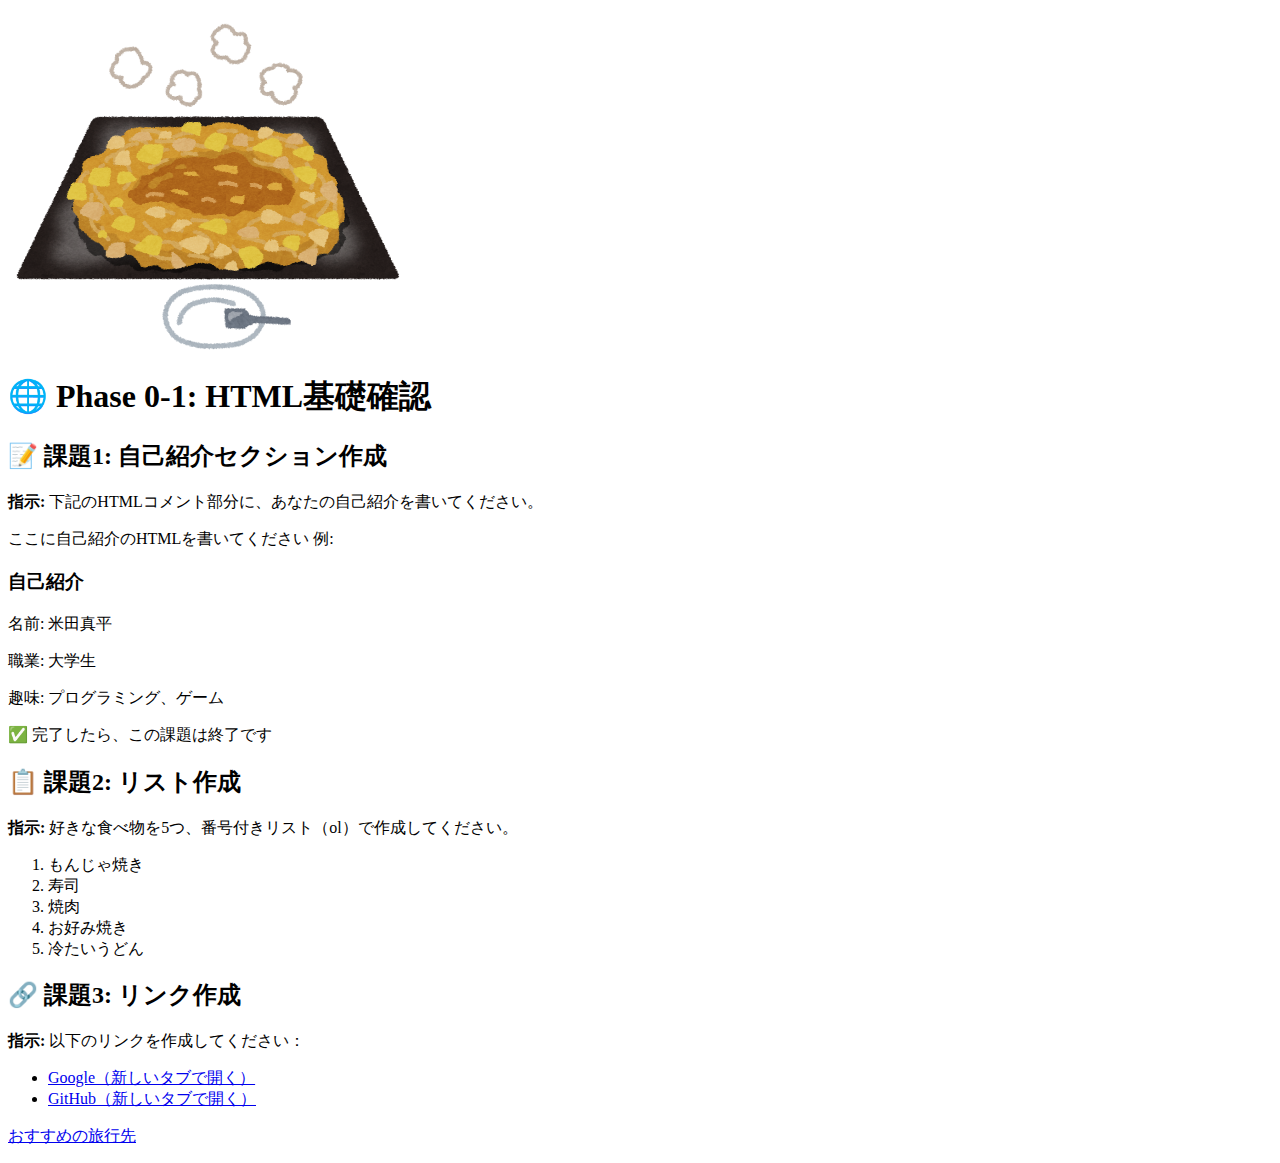
<file: index.html>
<!DOCTYPE html>
<html lang="ja">
<head>
    <meta charset="UTF-8">
    <meta name="viewport" content="width=device-width, initial-scale=1.0">
    <title>Phase 0-1: HTML基礎確認</title>
</head>
<body>
     <p>
       <img src="https://omu-aaa24016.github.io/monja_yaki.png" width="400" alt="おすすめの食べ物（もんじゃ焼き）の写真">
    </p>
    <h1>🌐 Phase 0-1: HTML基礎確認</h1>
    <div>
        <h2>📝 課題1: 自己紹介セクション作成</h2>
        <p><strong>指示:</strong> 下記のHTMLコメント部分に、あなたの自己紹介を書いてください。</p>
         ここに自己紹介のHTMLを書いてください
        例:
        <h3>自己紹介</h3>
        <p>名前: 米田真平</p>
        <p>職業: 大学生</p>
        <p>趣味: プログラミング、ゲーム</p>
        
        <p>✅ 完了したら、この課題は終了です</p>
    </div>
    <div>
        <h2>📋 課題2: リスト作成</h2>
        <p><strong>指示:</strong> 好きな食べ物を5つ、番号付きリスト（ol）で作成してください。</p>
        <ol>
            <li>もんじゃ焼き</li>
            <li>寿司</li>
            <li>焼肉</li>
            <li>お好み焼き</li>
            <li>冷たいうどん</li>
        </ol>
    </div>
    <div>
        <h2>🔗 課題3: リンク作成</h2>
        <p><strong>指示:</strong> 以下のリンクを作成してください：</p>
        <ul>
            <li><a href="https://www.google.com"target="_blank">Google（新しいタブで開く）</a></li>
            <li><a href="https://github.com/"target="_blank">GitHub（新しいタブで開く）</a></li>
        </ul>
    </div>
    <p>
        <a href="../second.html">おすすめの旅行先</a>
    </p>
</body>
</html>
</file>
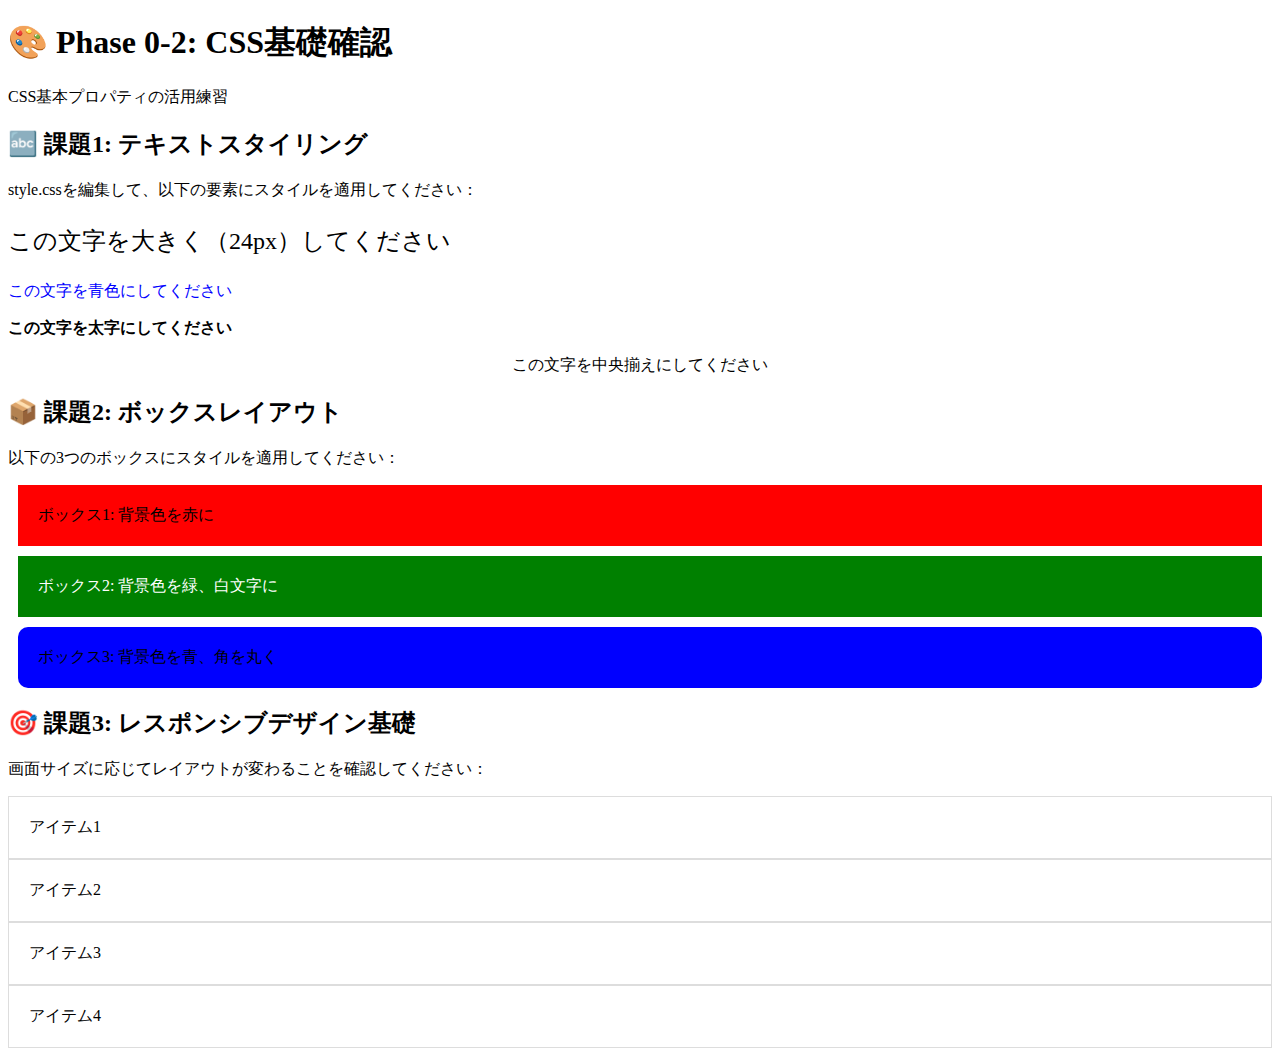
<file: css-kadai.html>
<!DOCTYPE html>
<html lang="ja">
<head>
    <meta charset="UTF-8">
    <meta name="viewport" content="width=device-width, initial-scale=1.0">
    <title>Phase 0-2: CSS基礎確認</title>
    <link rel="stylesheet" href="css-kadai-style.css">
</head>
<body>
    <h1>🎨 Phase 0-2: CSS基礎確認</h1>
    <p>CSS基本プロパティの活用練習</p>

    <h2>🔤 課題1: テキストスタイリング</h2>
    <p>style.cssを編集して、以下の要素にスタイルを適用してください：</p>
    
    <p class="large-text">この文字を大きく（24px）してください</p>
    <p class="colored-text">この文字を青色にしてください</p>
    <p class="bold-text">この文字を太字にしてください</p>
    <p class="center-text">この文字を中央揃えにしてください</p>

    <h2>📦 課題2: ボックスレイアウト</h2>
    <p>以下の3つのボックスにスタイルを適用してください：</p>
    
    <div class="box box1">ボックス1: 背景色を赤に</div>
    <div class="box box2">ボックス2: 背景色を緑、白文字に</div>
    <div class="box box3">ボックス3: 背景色を青、角を丸く</div>

    <h2>🎯 課題3: レスポンシブデザイン基礎</h2>
    <p>画面サイズに応じてレイアウトが変わることを確認してください：</p>
    
    <div class="responsive-grid">
        <div class="grid-item">アイテム1</div>
        <div class="grid-item">アイテム2</div>
        <div class="grid-item">アイテム3</div>
        <div class="grid-item">アイテム4</div>
    </div>
</body>
</html>
</file>
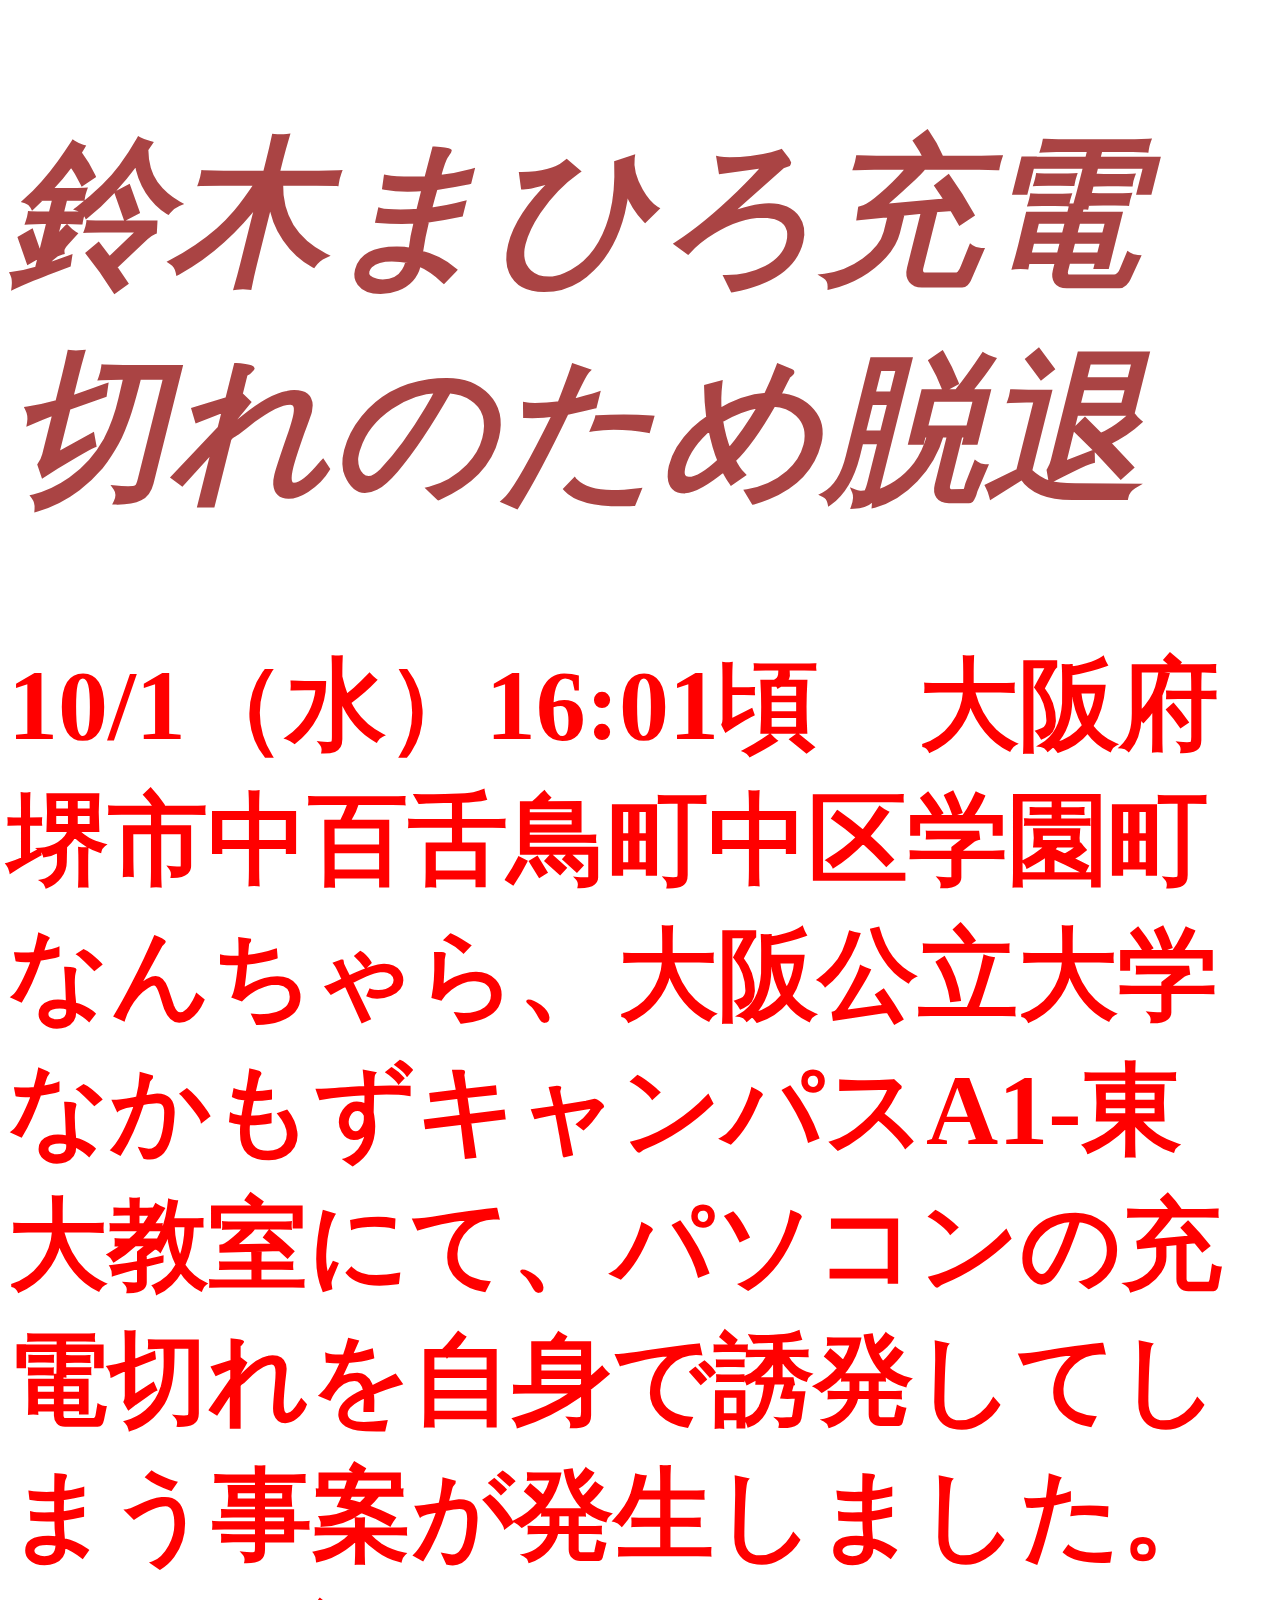
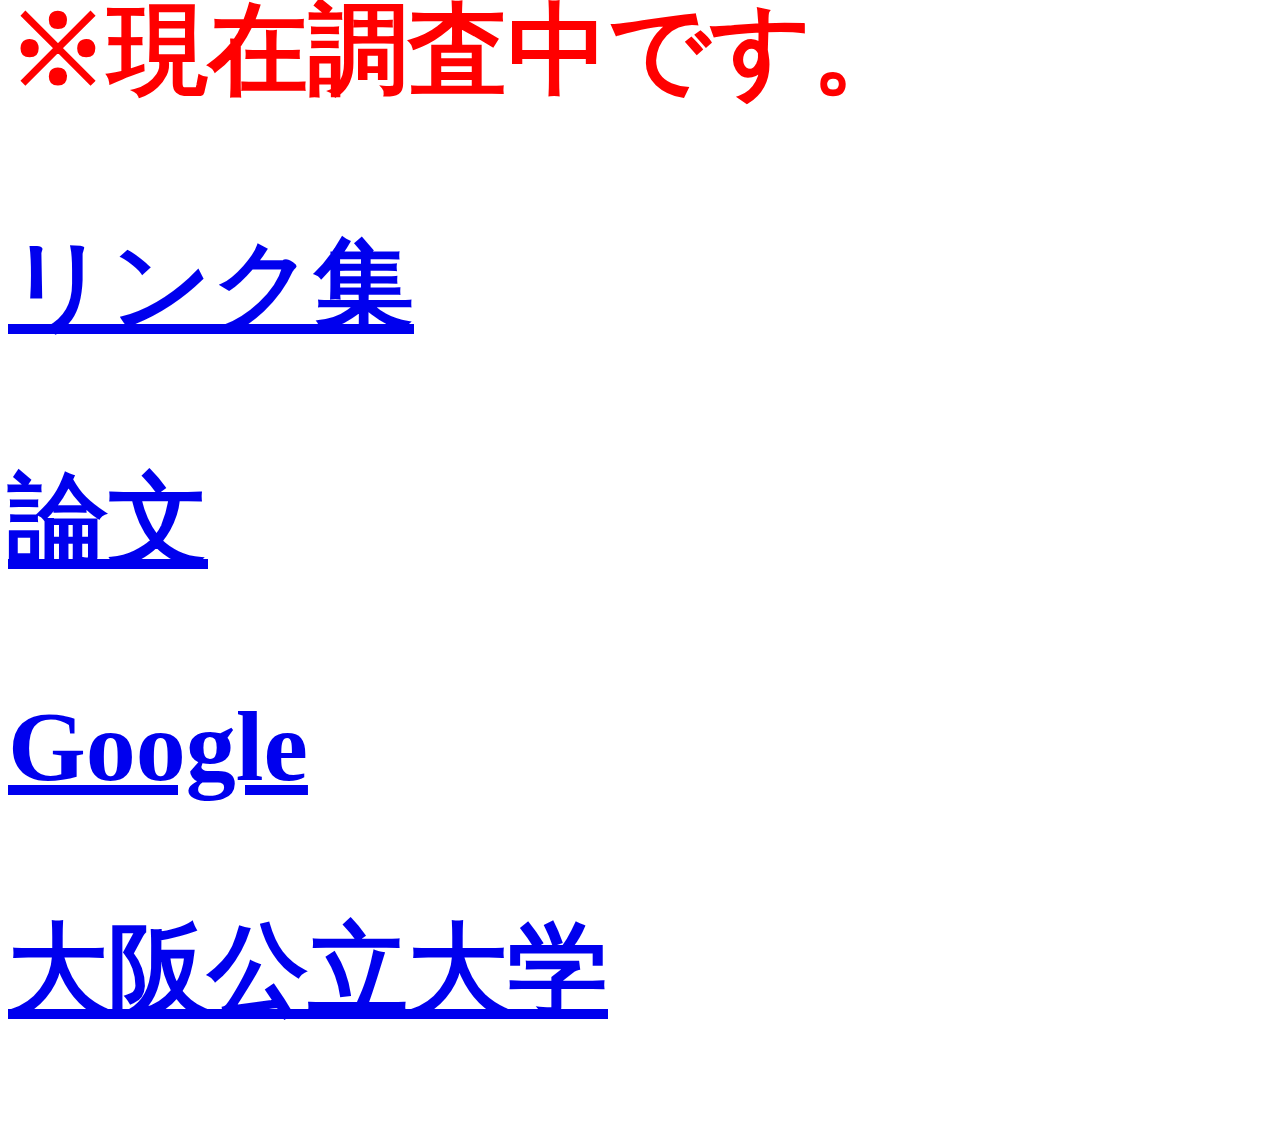
<file: Dr.martin.html>
<!DOCTYPE html>
<html lang="ja">
<head>
  <meta charset="UTF-8">
  <title>知識情報システム学演習2 よねだしんぺい</title>
  <style>
h1 {font-size: 160px;}
p {
font-size: 100px;
color: red;
}

body {color: #AA4444;}

</style>
</head>
<body>
<i><b><h1>鈴木まひろ充電切れのため脱退</hi></b></i>
<br>
<p>10/1（水）16:01頃　大阪府堺市中百舌鳥町中区学園町なんちゃら、大阪公立大学なかもずキャンパスA1-東大教室にて、パソコンの充電切れを自身で誘発してしまう事案が発生しました。
<br>※現在調査中です。</p>

<p>
	<a href="link.html">リンク集</a>
</p>
<p>
	<a href="contents/paper.html">論文</a>
</p>
<p>
	<a href="https://www.google.com">Google</a>
</p>
<p>
	<a href="https://www.omu.ac.jp/"target="_blank">大阪公立大学</a>
</p>

</body>
</html>
</file>
<file: css-kadai-style.css>
/* 課題1: テキストスタイリング */
.large-text {
    font-size: 24px;
}

.colored-text {
    color: blue;
}

.bold-text {
    font-weight: bold;
}

.center-text {
    text-align: center;
}

/* 課題2: ボックスレイアウト */
.box {
    
    padding: 20px;
    margin: 10px;
}

.box1 {
    background-color: red;
}

.box2 {
    background-color: green;
    color: white;
}

.box3 {
    background-color: blue;
    border-radius: 10px;
}

/* 課題3: レスポンシブデザイン基礎 */
.responsive-grid {
    display: grid;
    grid-template-column: repeat(2, 1fr)
    gap: 10px;
}

.grid-item {
    /* 基本のグリッドアイテムスタイル */
    padding: 20px;
    border: 1px solid #ddd;
}

@media (max-width: 768px){
    .responsive-grid{
            gridtemplate-column:1fr;
    }
}
</file>
